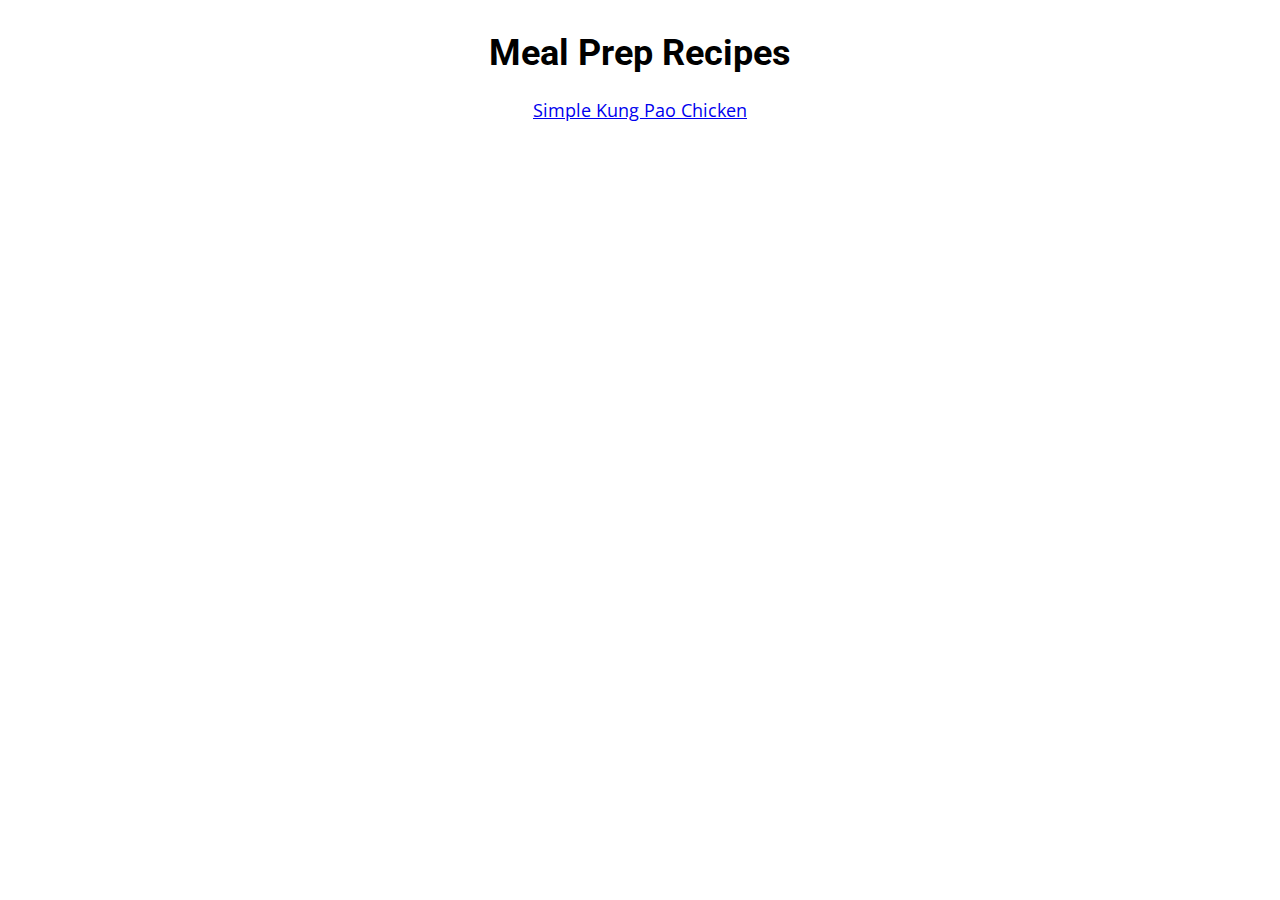
<file: index.html>
<!DOCTYPE html>
<html lang="en">
<head>
    <meta charset="UTF-8">
    <meta name="viewport" content="width=device-width, initial-scale=1.0">
    <title>Document</title>
    <link rel="stylesheet" href="main.css">
</head>
<body>
    
    
    <div class="center">
    <h1>Meal Prep Recipes</h1>
    <a href="kungPaoChicken.html">Simple Kung Pao Chicken</a>
    </div>
    
</body>
</html>
</file>
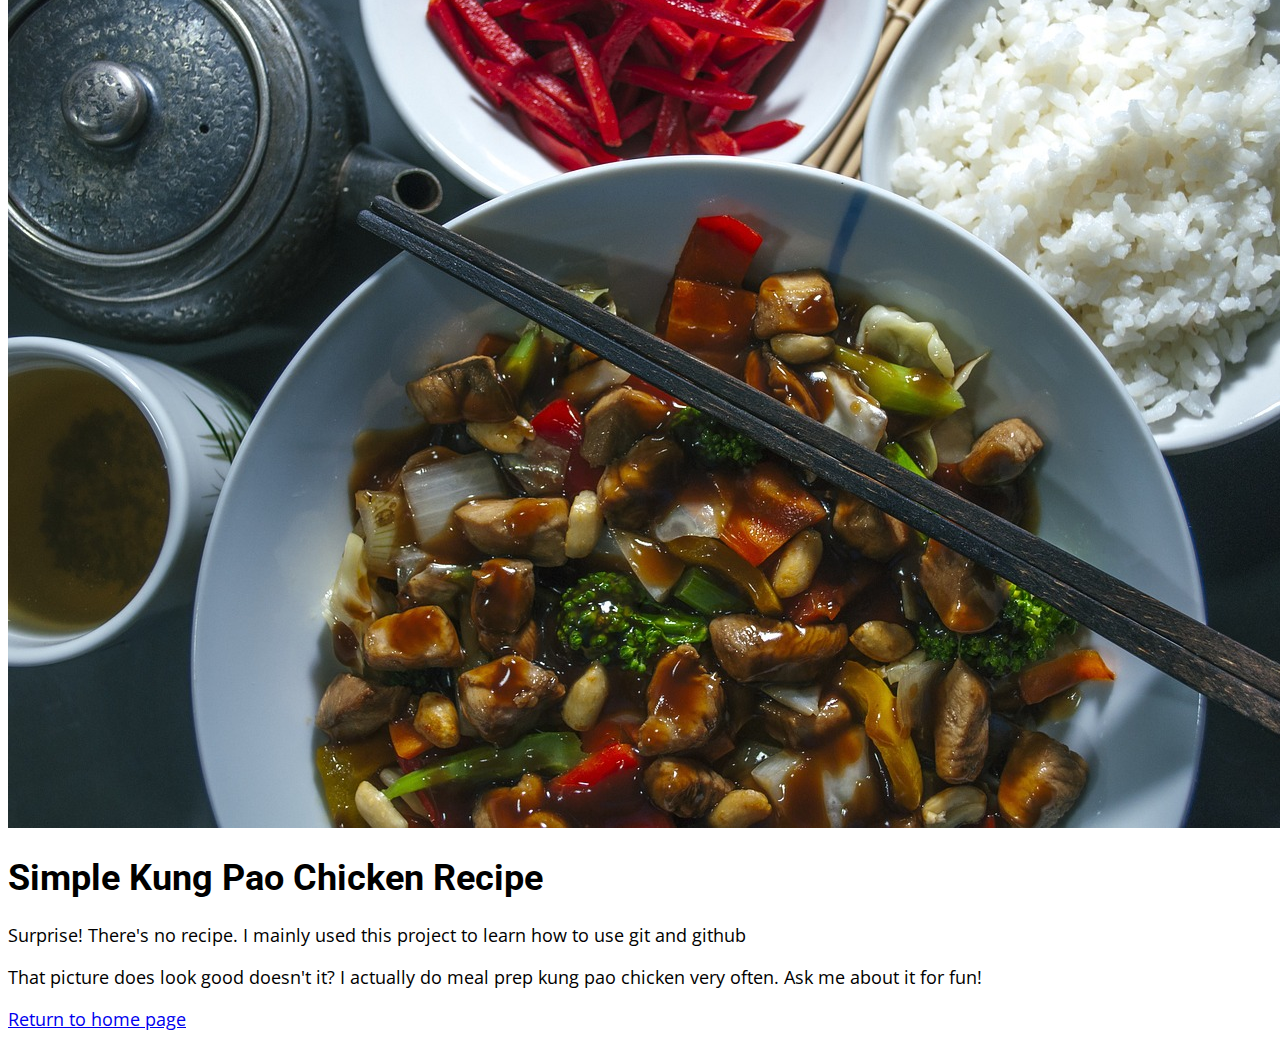
<file: kungPaoChicken.html>
<!DOCTYPE html>
<html lang="en">
<head>
    <meta charset="UTF-8">
    <meta name="viewport" content="width=device-width, initial-scale=1.0">
    <title>Simple Kung Pao Chicken Recipe</title>
    <link rel="stylesheet" href="main.css">
</head>

<body>
<div class="container">
    <div class="banner">
    <img src="kungPaoChicken.jpg" alt="Picture of kung pao chicken in a bowl" >
    </div>

    <div class="text">
    <h1>Simple Kung Pao Chicken Recipe</h1>
    <p>Surprise! There's no recipe. I mainly used this project to learn how to use git and github</p>
    <p>That picture does look good doesn't it? I actually do meal prep kung pao chicken very often. Ask me about it for fun!</p>
    <a href="index.html">Return to home page</a>
    </div>

</div>

</body>
</html>
</file>
<file: main.css>
@import url('https://fonts.googleapis.com/css2?family=Open+Sans&display=swap');
@import url('https://fonts.googleapis.com/css2?family=Roboto&display=swap');

body {
    font-family: 'Open Sans', sans-serif;
    font-size: 18px;
}

h1, h2, h3 {
    font-family: 'Roboto', sans-serif;
}
    
.container{
    max-width: 1280px;
    margin: -30px auto;
}

.center{
    display: flex;
    flex-direction: column;
    align-items: center;
    }
</file>
